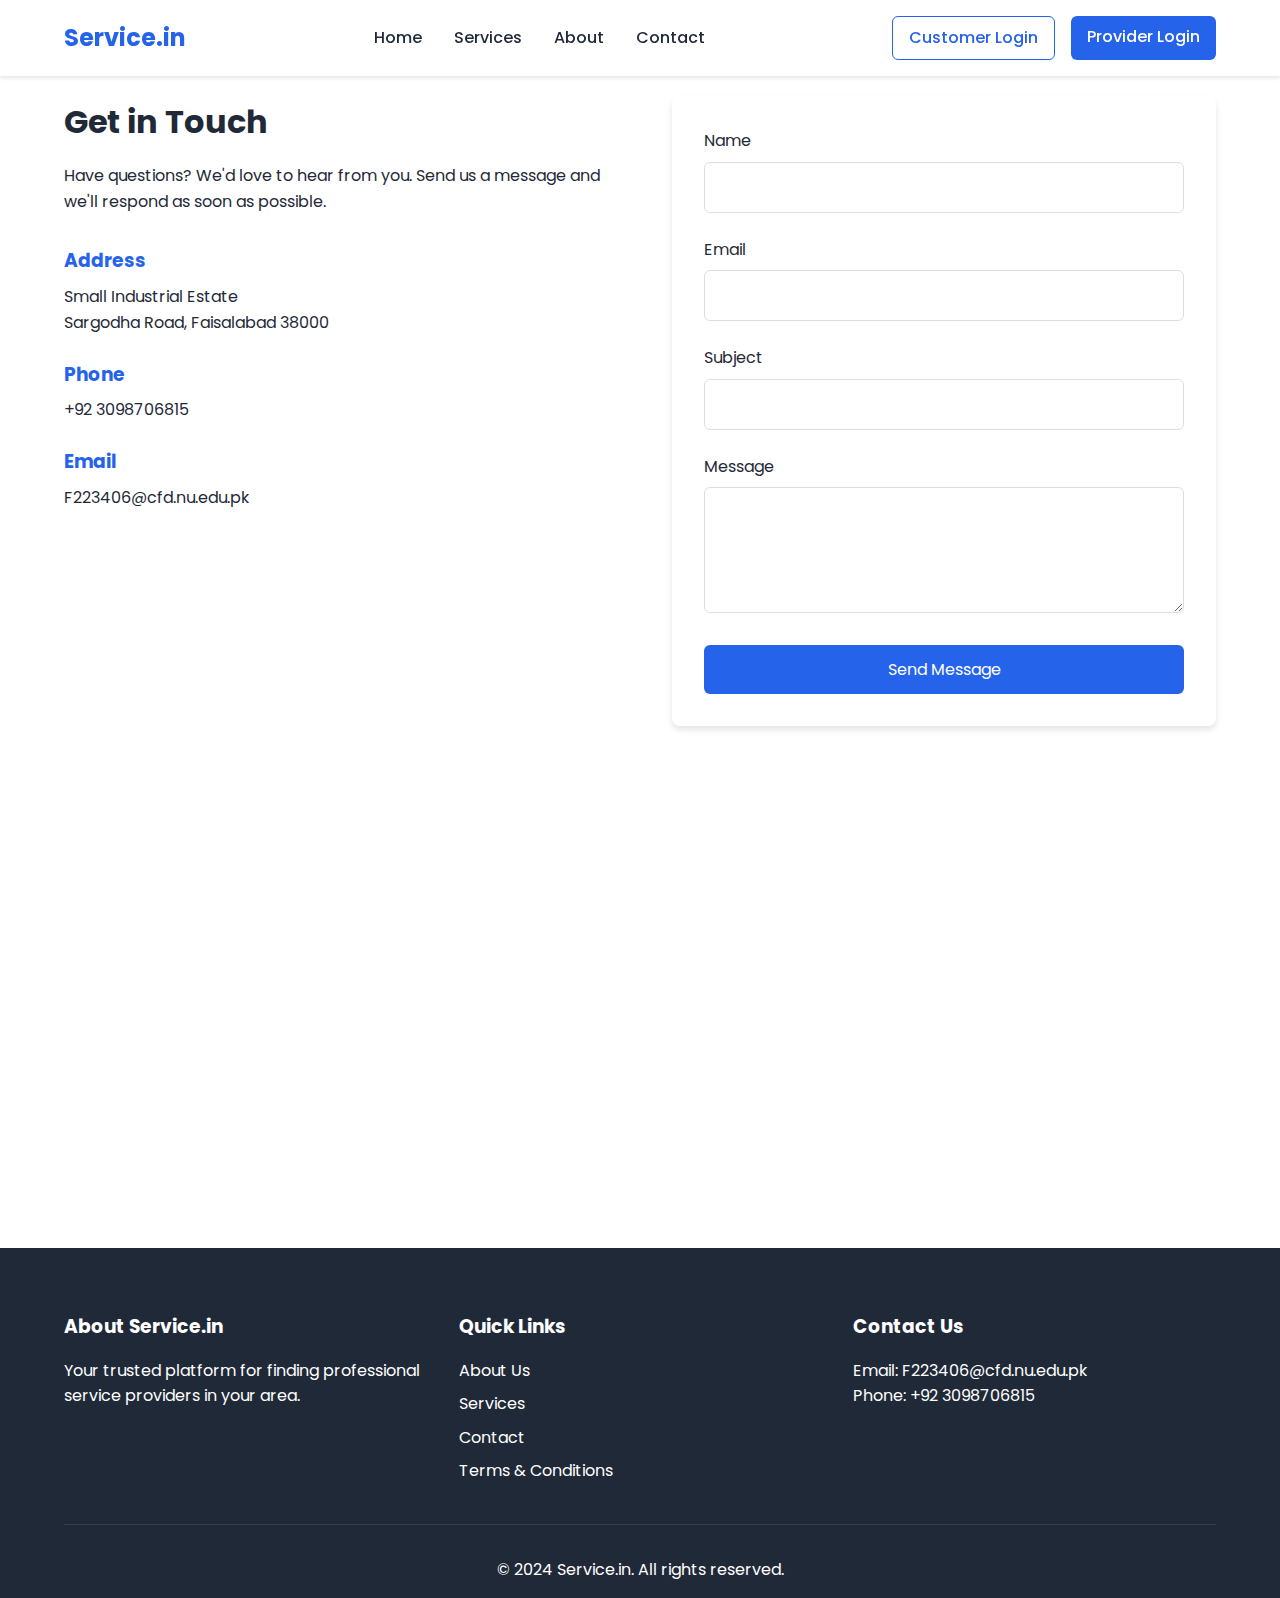
<file: contact.html>
<!DOCTYPE html>
<html lang="en">
<head>
    <meta charset="UTF-8">
    <meta name="viewport" content="width=device-width, initial-scale=1.0">
    <title>Contact Us - Service.in</title>
    <link rel="stylesheet" href="styles.css">
    <link href="https://fonts.googleapis.com/css2?family=Poppins:wght@300;400;500;600;700&display=swap" rel="stylesheet">
</head>
<body>
    <!-- Header Navigation -->
    <header>
        <nav class="navbar">
            <div class="logo">
                <a href="index.html">Service.in</a>
            </div>
            <ul class="nav-links">
                <li><a href="index.html">Home</a></li>
                <li><a href="services.html">Services</a></li>
                <li><a href="about.html">About</a></li>
                <li><a href="contact.html">Contact</a></li>
            </ul>
            <div class="auth-buttons">
                <a href="customer-login.html" class="login-btn">Customer Login</a>
                <a href="provider-login.html" class="signup-btn">Provider Login</a>
            </div>
        </nav>
    </header>

    <!-- Contact Section -->
    <section class="contact-section">
        <div class="contact-container">
            <div class="contact-info">
                <h2>Get in Touch</h2>
                <p>Have questions? We'd love to hear from you. Send us a message and we'll respond as soon as possible.</p>
                <div class="contact-details">
                    <div class="contact-item">
                        <h3>Address</h3>
                        <p>Small Industrial Estate</p>
                        <p>Sargodha Road, Faisalabad 38000</p>
                    </div>
                    <div class="contact-item">
                        <h3>Phone</h3>
                        <p>+92 3098706815</p>
                    </div>
                    <div class="contact-item">
                        <h3>Email</h3>
                        <p>F223406@cfd.nu.edu.pk</p>
                    </div>
                </div>
            </div>
            <div class="contact-form-container">
                <form class="contact-form">
                    <div class="form-group">
                        <label for="name">Name</label>
                        <input type="text" id="name" name="name" required>
                    </div>
                    <div class="form-group">
                        <label for="email">Email</label>
                        <input type="email" id="email" name="email" required>
                    </div>
                    <div class="form-group">
                        <label for="subject">Subject</label>
                        <input type="text" id="subject" name="subject" required>
                    </div>
                    <div class="form-group">
                        <label for="message">Message</label>
                        <textarea id="message" name="message" rows="5" required></textarea>
                    </div>
                    <button type="submit" class="submit-btn">Send Message</button>
                </form>
            </div>
        </div>
    </section>

    <!-- Map Section -->
    <section class="map-section">
        <iframe 
            src="https://www.google.com/maps/embed?pb=!1m18!1m12!1m3!1d241317.11609823277!2d72.74109995!3d19.08205875!2m3!1f0!2f0!3f0!3m2!1i1024!2i768!4f13.1!3m3!1m2!1s0x3be7c6306644edc1%3A0x5da4ed8f8d648c69!2sMumbai%2C%20Maharashtra!5e0!3m2!1sen!2sin!4v1635835657118!5m2!1sen!2sin"
            width="100%" 
            height="450" 
            style="border:0;" 
            allowfullscreen="" 
            loading="lazy">
        </iframe>
    </section>

    <!-- Footer -->
    <footer>
        <div class="footer-content">
            <div class="footer-section">
                <h3>About Service.in</h3>
                <p>Your trusted platform for finding professional service providers in your area.</p>
            </div>
            <div class="footer-section">
                <h3>Quick Links</h3>
                <ul>
                    <li><a href="#">About Us</a></li>
                    <li><a href="#">Services</a></li>
                    <li><a href="#">Contact</a></li>
                    <li><a href="#">Terms & Conditions</a></li>
                </ul>
            </div>
            <div class="footer-section">
                <h3>Contact Us</h3>
                <p>Email: F223406@cfd.nu.edu.pk</p>
                <p>Phone: +92 3098706815</p>
            </div>
        </div>
        <div class="footer-bottom">
            <p>&copy; 2024 Service.in. All rights reserved.</p>
        </div>
    </footer>
</body>
</html>
</file>
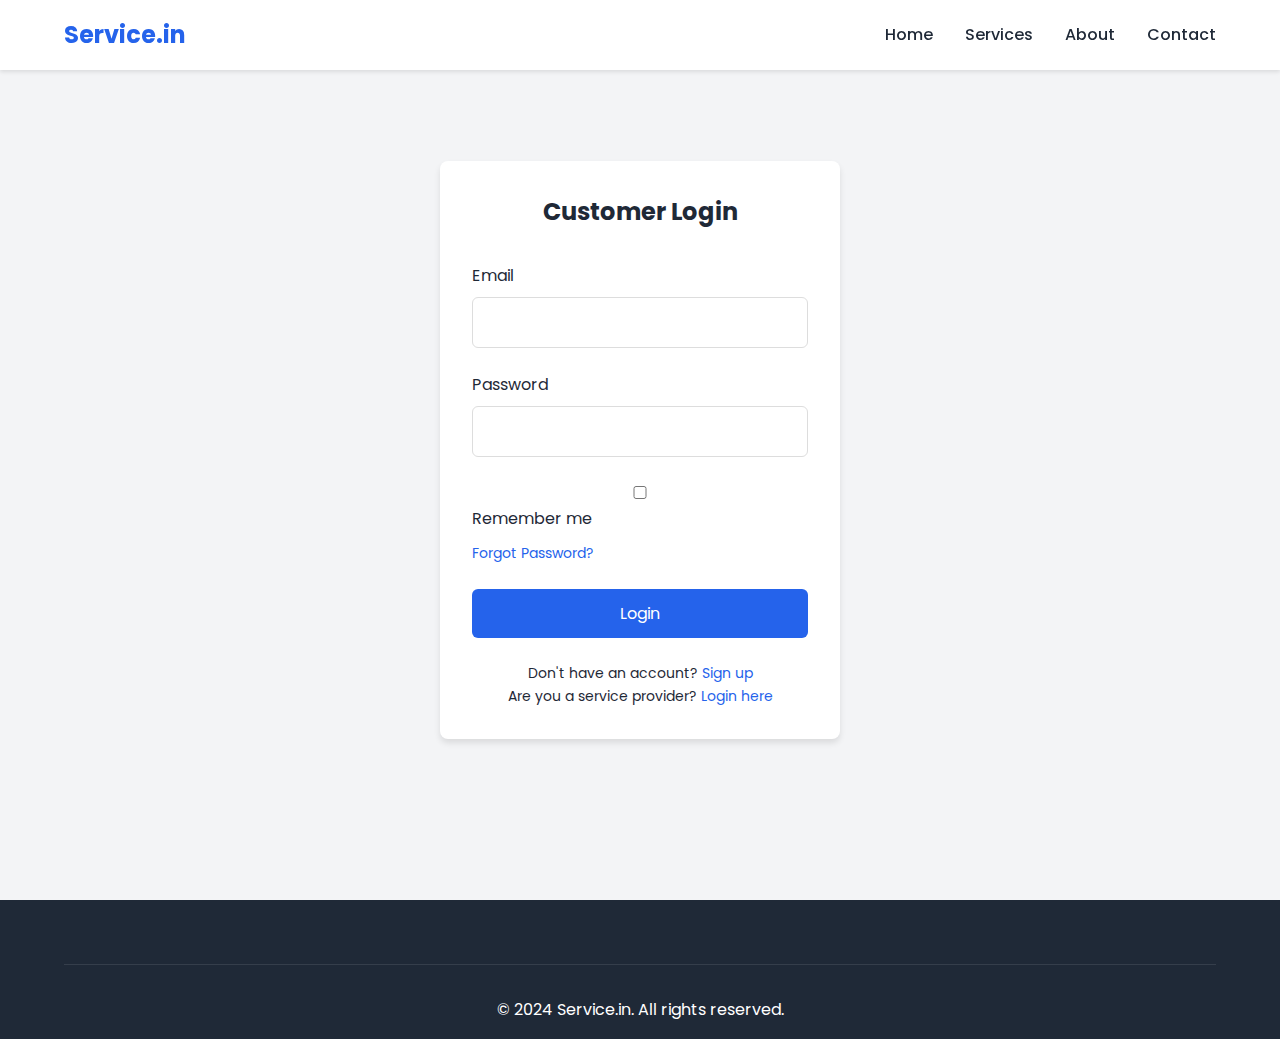
<file: customer-login.html>
<!DOCTYPE html>
<html lang="en">
<head>
    <meta charset="UTF-8">
    <meta name="viewport" content="width=device-width, initial-scale=1.0">
    <title>Customer Login - Service.in</title>
    <link rel="stylesheet" href="styles.css">
    <link href="https://fonts.googleapis.com/css2?family=Poppins:wght@300;400;500;600;700&display=swap" rel="stylesheet">
</head>
<body>
    <!-- Header Navigation -->
    <header>
        <nav class="navbar">
            <div class="logo">
                <a href="index.html">Service.in</a>
            </div>
            <ul class="nav-links">
                <li><a href="index.html">Home</a></li>
                <li><a href="services.html">Services</a></li>
                <li><a href="about.html">About</a></li>
                <li><a href="contact.html">Contact</a></li>
            </ul>
        </nav>
    </header>

    <!-- Login Form -->
    <section class="auth-container">
        <div class="auth-form-container">
            <h2>Customer Login</h2>
            <form class="auth-form">
                <div class="form-group">
                    <label for="email">Email</label>
                    <input type="email" id="email" name="email" required>
                </div>
                <div class="form-group">
                    <label for="password">Password</label>
                    <input type="password" id="password" name="password" required>
                </div>
                <div class="form-group">
                    <label class="checkbox-container">
                        <input type="checkbox" name="remember">
                        Remember me
                    </label>
                    <a href="#" class="forgot-password">Forgot Password?</a>
                </div>
                <button type="submit" class="auth-btn">Login</button>
            </form>
            <div class="auth-links">
                <p>Don't have an account? <a href="customer-signup.html">Sign up</a></p>
                <p>Are you a service provider? <a href="provider-login.html">Login here</a></p>
            </div>
        </div>
    </section>

    <!-- Footer -->
    <footer>
        <div class="footer-bottom">
            <p>&copy; 2024 Service.in. All rights reserved.</p>
        </div>
    </footer>
</body>
</html>
</file>
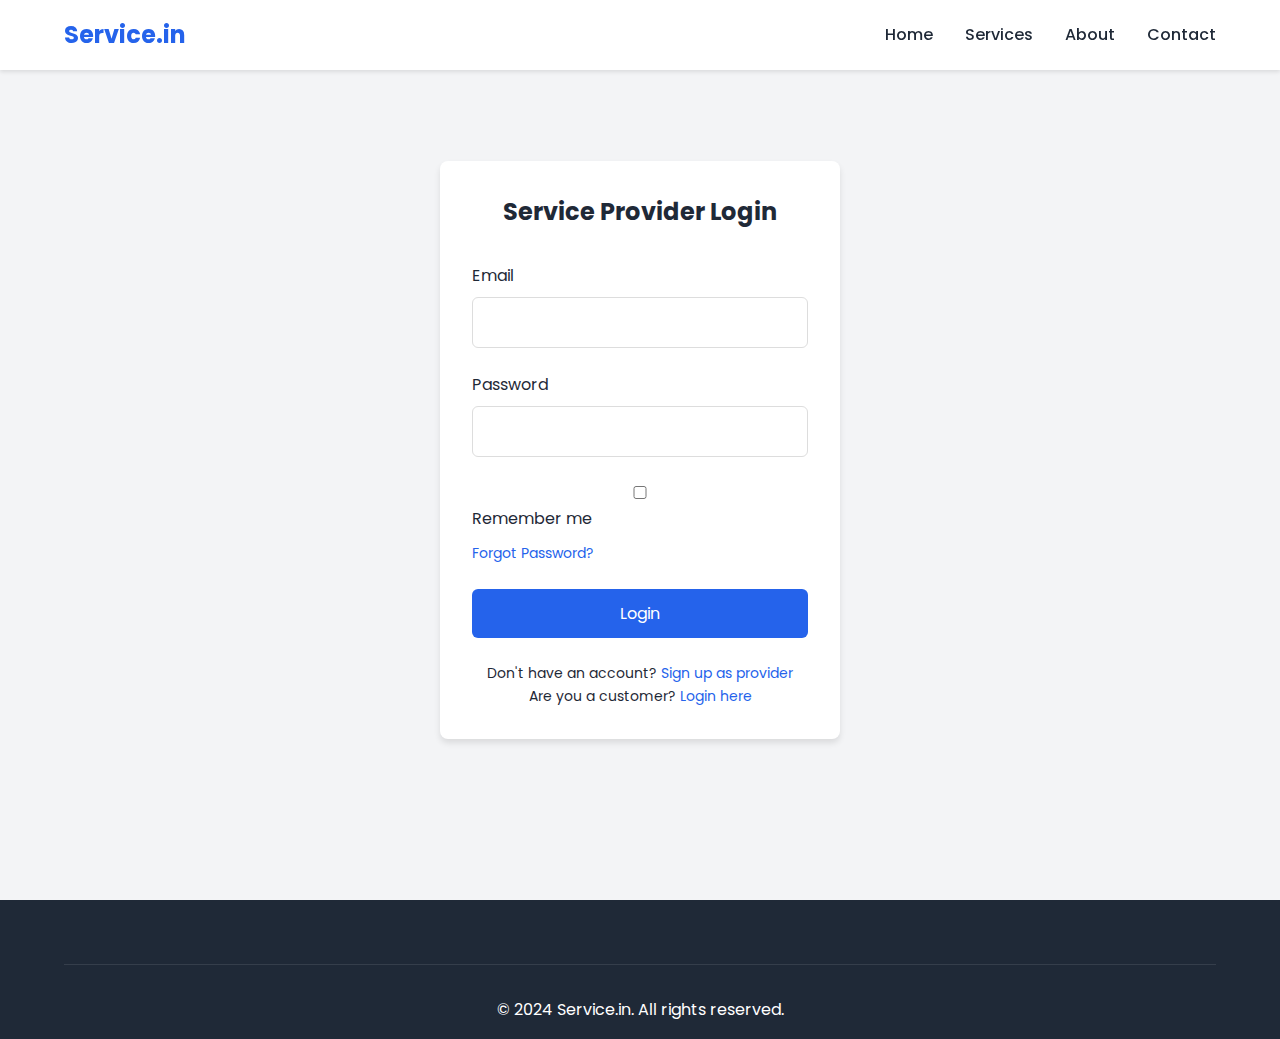
<file: provider-login.html>
<!DOCTYPE html>
<html lang="en">
<head>
    <meta charset="UTF-8">
    <meta name="viewport" content="width=device-width, initial-scale=1.0">
    <title>Service Provider Login - Service.in</title>
    <link rel="stylesheet" href="styles.css">
    <link href="https://fonts.googleapis.com/css2?family=Poppins:wght@300;400;500;600;700&display=swap" rel="stylesheet">
</head>
<body>
    <!-- Header Navigation -->
    <header>
        <nav class="navbar">
            <div class="logo">
                <a href="index.html">Service.in</a>
            </div>
            <ul class="nav-links">
                <li><a href="index.html">Home</a></li>
                <li><a href="services.html">Services</a></li>
                <li><a href="about.html">About</a></li>
                <li><a href="contact.html">Contact</a></li>
            </ul>
        </nav>
    </header>

    <!-- Login Form -->
    <section class="auth-container">
        <div class="auth-form-container">
            <h2>Service Provider Login</h2>
            <form class="auth-form">
                <div class="form-group">
                    <label for="email">Email</label>
                    <input type="email" id="email" name="email" required>
                </div>
                <div class="form-group">
                    <label for="password">Password</label>
                    <input type="password" id="password" name="password" required>
                </div>
                <div class="form-group">
                    <label class="checkbox-container">
                        <input type="checkbox" name="remember">
                        Remember me
                    </label>
                    <a href="#" class="forgot-password">Forgot Password?</a>
                </div>
                <button type="submit" class="auth-btn">Login</button>
            </form>
            <div class="auth-links">
                <p>Don't have an account? <a href="provider-signup.html">Sign up as provider</a></p>
                <p>Are you a customer? <a href="customer-login.html">Login here</a></p>
            </div>
        </div>
    </section>

    <!-- Footer -->
    <footer>
        <div class="footer-bottom">
            <p>&copy; 2024 Service.in. All rights reserved.</p>
        </div>
    </footer>
</body>
</html>
</file>
<file: styles.css>
/* Global Styles */
* {
    margin: 0;
    padding: 0;
    box-sizing: border-box;
    font-family: 'Poppins', sans-serif;
}

:root {
    --primary-color: #2563eb;
    --secondary-color: #1e40af;
    --accent-color: #3b82f6;
    --text-color: #1f2937;
    --light-gray: #f3f4f6;
    --dark-gray: #4b5563;
    --white: #ffffff;
}

body {
    line-height: 1.6;
    color: var(--text-color);
}

.container {
    max-width: 1200px;
    margin: 0 auto;
    padding: 0 1rem;
}

/* Navigation */
.navbar {
    display: flex;
    justify-content: space-between;
    align-items: center;
    padding: 1rem 5%;
    background-color: var(--white);
    box-shadow: 0 2px 4px rgba(0,0,0,0.1);
    position: fixed;
    width: 100%;
    top: 0;
    z-index: 1000;
}

.logo a {
    font-size: 1.5rem;
    font-weight: 700;
    color: var(--primary-color);
    text-decoration: none;
}

.nav-links {
    display: flex;
    list-style: none;
    gap: 2rem;
}

.nav-links a {
    text-decoration: none;
    color: var(--text-color);
    font-weight: 500;
    transition: color 0.3s ease;
}

.nav-links a:hover {
    color: var(--primary-color);
}

.auth-buttons {
    display: flex;
    gap: 1rem;
}

.login-btn, .signup-btn {
    padding: 0.5rem 1rem;
    border-radius: 0.375rem;
    text-decoration: none;
    font-weight: 500;
    transition: all 0.3s ease;
}

.login-btn {
    color: var(--primary-color);
    border: 1px solid var(--primary-color);
}

.signup-btn {
    background-color: var(--primary-color);
    color: var(--white);
}

.login-btn:hover {
    background-color: var(--light-gray);
}

.signup-btn:hover {
    background-color: var(--secondary-color);
}

/* Hero Section */
.hero {
    padding: 8rem 5% 4rem;
    background: linear-gradient(rgba(37, 99, 235, 0.1), rgba(37, 99, 235, 0.05));
    text-align: center;
    min-height: 80vh;
    display: flex;
    align-items: center;
    justify-content: center;
}

.hero-content {
    max-width: 800px;
    margin: 0 auto;
}

.hero h1 {
    font-size: 3rem;
    margin-bottom: 1rem;
    color: var(--text-color);
}

.hero p {
    font-size: 1.25rem;
    color: var(--dark-gray);
    margin-bottom: 2rem;
}

.search-box {
    display: flex;
    gap: 1rem;
    max-width: 600px;
    margin: 0 auto;
}

.search-box input {
    flex: 1;
    padding: 1rem;
    border: 1px solid #ddd;
    border-radius: 0.375rem;
    font-size: 1rem;
}

.search-btn {
    padding: 1rem 2rem;
    background-color: var(--primary-color);
    color: var(--white);
    border: none;
    border-radius: 0.375rem;
    cursor: pointer;
    font-weight: 500;
    transition: background-color 0.3s ease;
}

.search-btn:hover {
    background-color: var(--secondary-color);
}

/* Services Section */
.services {
    padding: 4rem 5%;
}

.services h2 {
    text-align: center;
    margin-bottom: 3rem;
    font-size: 2rem;
}

.service-grid {
    display: grid;
    grid-template-columns: repeat(auto-fit, minmax(300px, 1fr));
    gap: 2rem;
}

.service-card {
    background: var(--white);
    border-radius: 0.5rem;
    overflow: hidden;
    box-shadow: 0 4px 6px rgba(0,0,0,0.1);
    transition: transform 0.3s ease;
}

.service-card:hover {
    transform: translateY(-5px);
}

.service-card img {
    width: 100%;
    height: 200px;
    object-fit: cover;
}

.service-card h3 {
    padding: 1rem;
    font-size: 1.25rem;
}

.service-card p {
    padding: 0 1rem;
    color: var(--dark-gray);
}

.service-btn {
    display: inline-block;
    margin: 1rem;
    padding: 0.5rem 1rem;
    background-color: var(--primary-color);
    color: var(--white);
    text-decoration: none;
    border-radius: 0.375rem;
    transition: background-color 0.3s ease;
}

.service-btn:hover {
    background-color: var(--secondary-color);
}

/* How It Works */
.how-it-works {
    padding: 4rem 5%;
    background-color: var(--light-gray);
}

.how-it-works h2 {
    text-align: center;
    margin-bottom: 3rem;
    font-size: 2rem;
}

.steps {
    display: grid;
    grid-template-columns: repeat(auto-fit, minmax(250px, 1fr));
    gap: 2rem;
    text-align: center;
}

.step {
    padding: 2rem;
}

.step-number {
    width: 40px;
    height: 40px;
    background-color: var(--primary-color);
    color: var(--white);
    border-radius: 50%;
    display: flex;
    align-items: center;
    justify-content: center;
    margin: 0 auto 1rem;
    font-weight: bold;
}

/* Auth Forms */
.auth-container {
    min-height: 100vh;
    display: flex;
    align-items: center;
    justify-content: center;
    padding: 6rem 1rem;
    background-color: var(--light-gray);
}

.auth-form-container {
    background-color: var(--white);
    padding: 2rem;
    border-radius: 0.5rem;
    box-shadow: 0 4px 6px rgba(0,0,0,0.1);
    width: 100%;
    max-width: 400px;
}

.auth-form-container h2 {
    text-align: center;
    margin-bottom: 2rem;
    color: var(--text-color);
}

.form-group {
    margin-bottom: 1.5rem;
}

.form-group label {
    display: block;
    margin-bottom: 0.5rem;
    color: var(--text-color);
}

.form-group input {
    width: 100%;
    padding: 0.75rem;
    border: 1px solid #ddd;
    border-radius: 0.375rem;
    font-size: 1rem;
}

.checkbox-container {
    display: flex;
    align-items: center;
    gap: 0.5rem;
}

.forgot-password {
    color: var(--primary-color);
    text-decoration: none;
    font-size: 0.875rem;
}

.auth-btn {
    width: 100%;
    padding: 0.75rem;
    background-color: var(--primary-color);
    color: var(--white);
    border: none;
    border-radius: 0.375rem;
    font-size: 1rem;
    cursor: pointer;
    transition: background-color 0.3s ease;
}

.auth-btn:hover {
    background-color: var(--secondary-color);
}

.auth-links {
    margin-top: 1.5rem;
    text-align: center;
    font-size: 0.875rem;
}

.auth-links a {
    color: var(--primary-color);
    text-decoration: none;
}

/* Contact Page */
.contact-section {
    padding: 6rem 5% 4rem;
}

.contact-container {
    display: grid;
    grid-template-columns: repeat(auto-fit, minmax(300px, 1fr));
    gap: 4rem;
    max-width: 1200px;
    margin: 0 auto;
}

.contact-info h2 {
    margin-bottom: 1rem;
    font-size: 2rem;
}

.contact-details {
    margin-top: 2rem;
}

.contact-item {
    margin-bottom: 1.5rem;
}

.contact-item h3 {
    color: var(--primary-color);
    margin-bottom: 0.5rem;
}

.contact-form-container {
    background-color: var(--white);
    padding: 2rem;
    border-radius: 0.5rem;
    box-shadow: 0 4px 6px rgba(0,0,0,0.1);
}

.contact-form .form-group textarea {
    width: 100%;
    padding: 0.75rem;
    border: 1px solid #ddd;
    border-radius: 0.375rem;
    resize: vertical;
}

.submit-btn {
    width: 100%;
    padding: 0.75rem;
    background-color: var(--primary-color);
    color: var(--white);
    border: none;
    border-radius: 0.375rem;
    font-size: 1rem;
    cursor: pointer;
    transition: background-color 0.3s ease;
}

.submit-btn:hover {
    background-color: var(--secondary-color);
}

/* About Page Styles */
.about-hero {
    padding: 8rem 5% 4rem;
    background: linear-gradient(rgba(37, 99, 235, 0.1), rgba(37, 99, 235, 0.05));
    text-align: center;
    min-height: 40vh;
    display: flex;
    align-items: center;
    justify-content: center;
}

.about-hero-content h1 {
    font-size: 3rem;
    margin-bottom: 1rem;
    color: var(--text-color);
}

.our-story {
    padding: 4rem 5%;
}

.story-grid {
    display: grid;
    grid-template-columns: 1fr 1fr;
    gap: 4rem;
    align-items: center;
}

.story-content h2 {
    font-size: 2rem;
    margin-bottom: 1.5rem;
}

.story-content p {
    margin-bottom: 1rem;
    color: var(--dark-gray);
}

.story-image img {
    width: 100%;
    border-radius: 0.5rem;
    box-shadow: 0 4px 6px rgba(0,0,0,0.1);
}

.mission-values {
    padding: 4rem 5%;
    background-color: var(--light-gray);
}

.values-grid {
    display: grid;
    grid-template-columns: repeat(auto-fit, minmax(250px, 1fr));
    gap: 2rem;
    margin-top: 3rem;
}

.value-card {
    background: var(--white);
    padding: 2rem;
    border-radius: 0.5rem;
    text-align: center;
    box-shadow: 0 4px 6px rgba(0,0,0,0.1);
}

.value-icon {
    font-size: 2.5rem;
    margin-bottom: 1rem;
    display: block;
}

.team-section {
    padding: 4rem 5%;
}

.team-grid {
    display: grid;
    grid-template-columns: repeat(auto-fit, minmax(250px, 1fr));
    gap: 2rem;
    margin-top: 3rem;
}

.team-member {
    text-align: center;
}

.team-member img {
    width: 200px;
    height: 200px;
    border-radius: 50%;
    object-fit: cover;
    margin-bottom: 1rem;
}

.team-member h3 {
    margin-bottom: 0.5rem;
}

.position {
    color: var(--dark-gray);
}

.stats-section {
    padding: 4rem 5%;
    background-color: var(--primary-color);
    color: var(--white);
}

.stats-grid {
    display: grid;
    grid-template-columns: repeat(auto-fit, minmax(200px, 1fr));
    gap: 2rem;
    text-align: center;
}

.stat-item h3 {
    font-size: 2.5rem;
    margin-bottom: 0.5rem;
}

/* Footer */
footer {
    background-color: #1f2937;
    color: var(--white);
    padding: 4rem 5% 1rem;
}

.footer-content {
    display: grid;
    grid-template-columns: repeat(auto-fit, minmax(250px, 1fr));
    gap: 2rem;
    margin-bottom: 2rem;
}

.footer-section h3 {
    margin-bottom: 1rem;
    color: var(--white);
}

.footer-section ul {
    list-style: none;
}

.footer-section ul li {
    margin-bottom: 0.5rem;
}

.footer-section a {
    color: var(--white);
    text-decoration: none;
    transition: color 0.3s ease;
}

.footer-section a:hover {
    color: var(--accent-color);
}

.footer-bottom {
    text-align: center;
    padding-top: 2rem;
    border-top: 1px solid rgba(255,255,255,0.1);
}

/* Responsive Design */
@media (max-width: 768px) {
    .nav-links {
        display: none;
    }

    .hero h1 {
        font-size: 2rem;
    }

    .search-box {
        flex-direction: column;
    }

    .auth-buttons {
        display: none;
    }

    .story-grid {
        grid-template-columns: 1fr;
    }

    .about-hero-content h1 {
        font-size: 2rem;
    }

    .team-member img {
        width: 150px;
        height: 150px;
    }
}

@media (max-width: 480px) {
    .hero h1 {
        font-size: 1.5rem;
    }

    .hero p {
        font-size: 1rem;
    }

    .service-grid {
        grid-template-columns: 1fr;
    }
}
</file>
